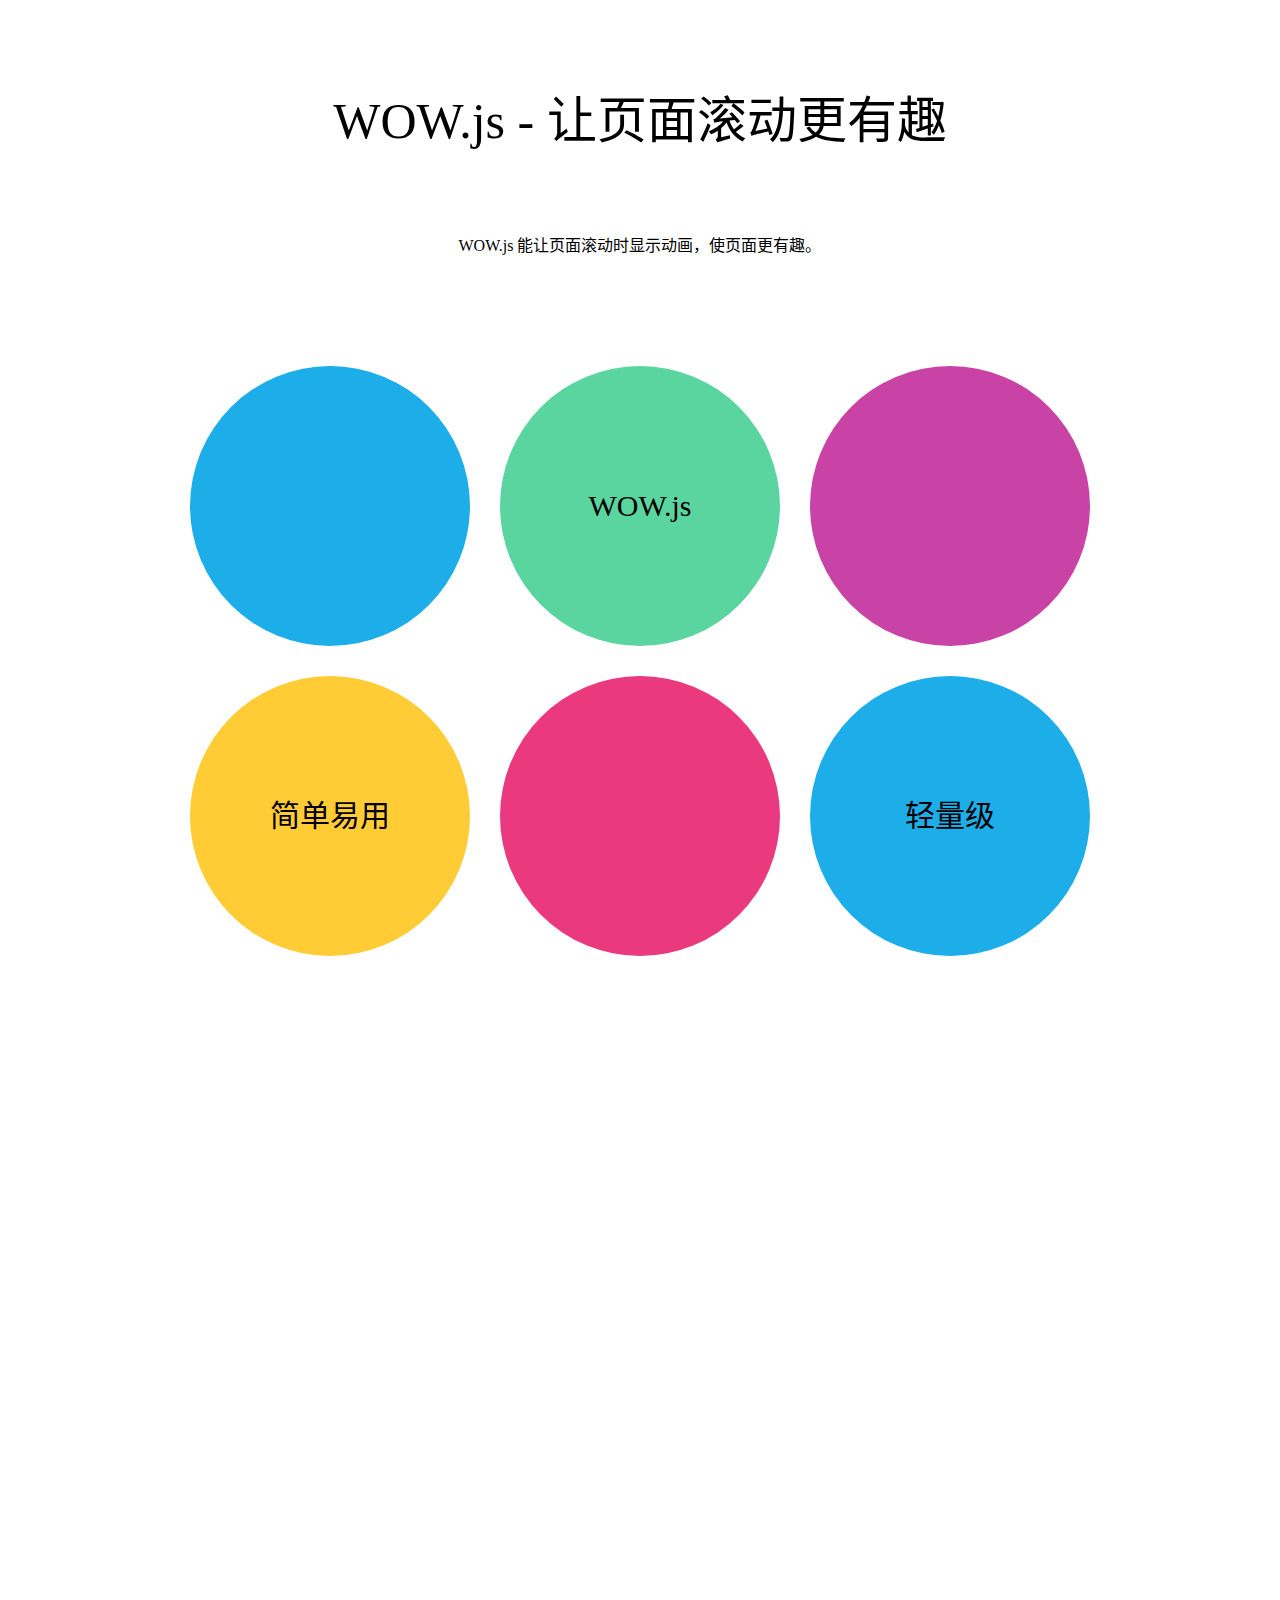
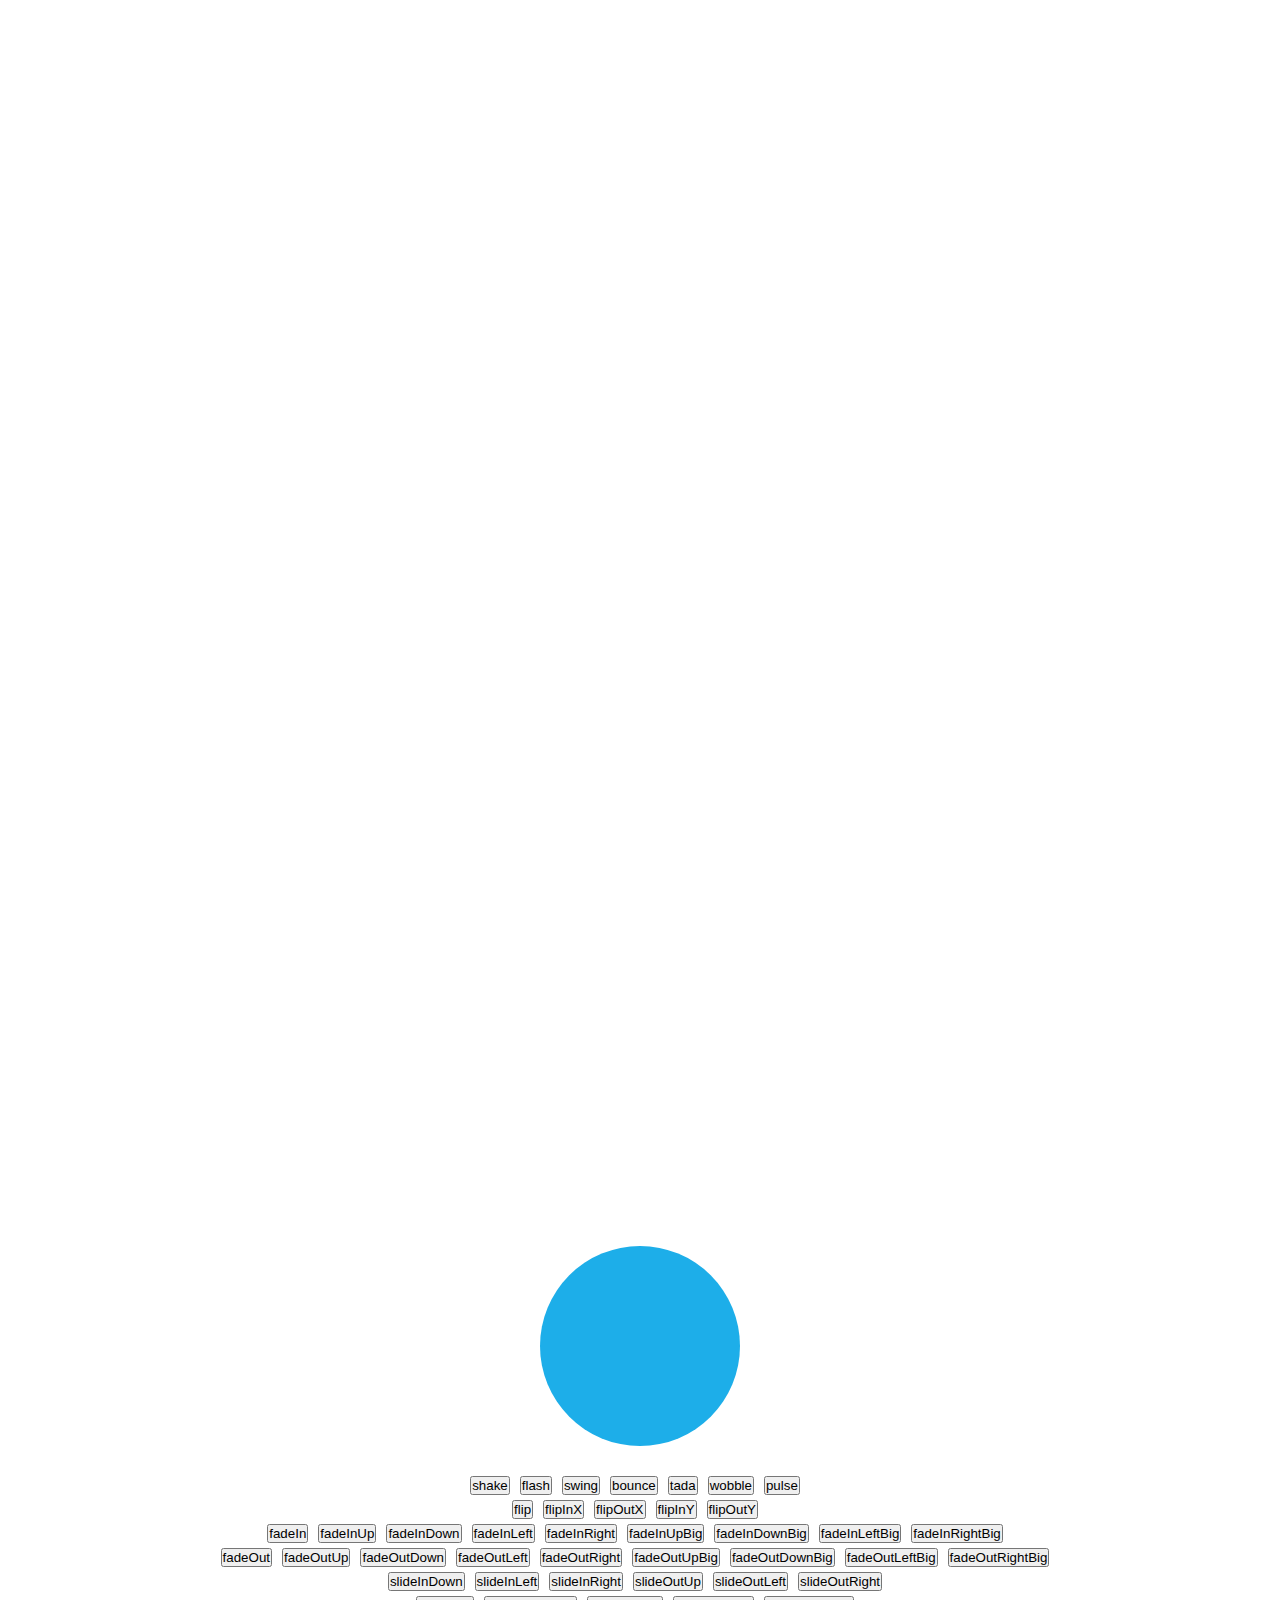
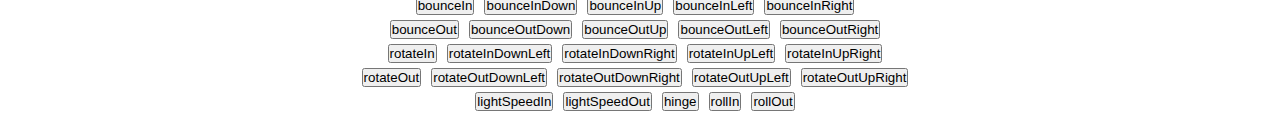
<file: Animation/wow.js/index.html>
<!DOCTYPE html>
<html lang="zh-CN">
<head>
<meta charset="utf-8">
<title>WOW.js演示_dowebok</title>
<script type="text/javascript" src="js/jquery-3.1.0.min.js"></script>
<link rel="stylesheet" href="css/animate.css">
<link rel="stylesheet" type="text/css" href="css/css.css">
</head>
<body>
<!-- data-wow-delay（动画延迟时间）
data-wow-duration（动画持续时间） 
data-wow-offset:距离开始动画(距离浏览器底部)  
data-wow-iteration （动画持续次数）-->
        <!-- flipOutY flipIntY  以什么为旋转轴  In动画进入 Out动画消失 -->
		<!-- fadeInUp  渐变的效果  In动画进入 Out动画消失 Up动画从下往上 加入Big之后没有淡入 渐变的效果 -->
		<!-- slideInDown  滑动的效果  In动画进入 Out动画消失  Down 设置方向  -->
		<!-- bounceInUp  跳.反弹.弹跳.上下晃动 Up设置动画方向;-->
        <!-- rotate  旋转 -->
        <!-- rotateInDownLeft  以做左下角为旋转轴 顺时针旋转-->
        <!-- rotateInUpLeft 以做左上角为旋转轴 逆时针旋转 -->
        <!-- lightSpeedIn 类不倒翁的效果-->
        <!-- hinge 像落叶效果 动画消失 -->
        <!-- rollIn 滚动的效果 -->
<h1>WOW.js - 让页面滚动更有趣</h1>
<p class="txt">WOW.js 能让页面滚动时显示动画，使页面更有趣。</p>
<div class="dowebok">
	<div class="row">
		<div class="wow rollIn bg-blue"></div>
		<div class="wow bounceInDown bg-green">WOW.js</div>
		<div class="wow lightSpeedIn bg-purple"></div>
	</div>

	<div class="row">
		<div class="wow rollIn bg-yellow" data-wow-delay="0.5s">简单易用</div>
		<div class="wow pulse bg-red" data-wow-iteration="1" data-wow-duration="0.15s"></div>
		<div class="wow bounceInRight bg-blue">轻量级</div>
	</div>

	<div class="row">
		<div class="wow bounceInLeft bg-green"></div>
		<div class="wow flipInX bg-purple">WOW.js</div>
		<div class="wow bounceInRight bg-yellow"></div>
	</div>
	<div class="row">
		<div class="wow rollIn bg-blue">无需 jQuery</div>
		<div class="wow shake bg-red" data-wow-iteration="2" data-wow-duration="0.15s"></div>
		<div class="wow rollIn bg-purple" data-wow-iteration="1" data-wow-duration="2s" data-wow-offset="10">测试</div>
	</div>

	<div class="row">
		<div class="wow rollIn bg-red"></div>
		<div class="wow bounceInU bg-yellow" data-wow-delay="0.5s">WOW.js</div>
		<div class="wow lightSpeedIn bg-green" data-wow-delay="0.5s" data-wow-duration="0.15s"></div>
	</div>

	<div class="row">
		<div class="wow bounceInLeft bg-purple">依赖 animate.css</div>
		<div class="wow pulse bg-blue" data-wow-iteration="5" data-wow-duration="0.25s"></div>
		<div class="wow lightSpeedIn bg-yellow">多种动画</div>
	</div>

	<div class="row">
		<div class="wow bounce bg-green" data-wow-iteration="5" data-wow-duration="0.15s"></div>
		<div class="wow bounceInUp bg-red">WOW.js</div>
		<div class="wow bounceInRight bg-purple"></div>
	</div>

	<div class="row">
		<div class="wow rollIn bg-red" data-wow-delay="0.5s">无需 jQuery！？</div>
		<div class="wow bounceInDown bg-green" data-wow-delay="1s"></div>
		<div class="wow bounceInRight bg-yellow" data-wow-delay="1.5s">谢谢</div>
	</div>
</div>
<div id="demo" class="animated"></div>
<p class="btns"><button>shake</button><button>flash</button><button>swing</button><button>bounce</button><button>tada</button><button>wobble</button><button>pulse</button></p>
<p class="btns"><button>flip</button><button>flipInX</button><button>flipOutX</button><button>flipInY</button><button>flipOutY</button></p>
<p class="btns"><button>fadeIn</button><button>fadeInUp</button><button>fadeInDown</button><button>fadeInLeft</button><button>fadeInRight</button><button>fadeInUpBig</button><button>fadeInDownBig</button><button>fadeInLeftBig</button><button>fadeInRightBig</button></p>
<p class="btns"><button>fadeOut</button><button>fadeOutUp</button><button>fadeOutDown</button><button>fadeOutLeft</button><button>fadeOutRight</button><button>fadeOutUpBig</button><button>fadeOutDownBig</button><button>fadeOutLeftBig</button><button>fadeOutRightBig</button></p>
<p class="btns"><button>slideInDown</button><button>slideInLeft</button><button>slideInRight</button><button>slideOutUp</button><button>slideOutLeft</button><button>slideOutRight</button></p>
<p class="btns"><button>bounceIn</button><button>bounceInDown</button><button>bounceInUp</button><button>bounceInLeft</button><button>bounceInRight</button></p>
<p class="btns"><button>bounceOut</button><button>bounceOutDown</button><button>bounceOutUp</button><button>bounceOutLeft</button><button>bounceOutRight</button></p>
<p class="btns"><button>rotateIn</button><button>rotateInDownLeft</button><button>rotateInDownRight</button><button>rotateInUpLeft</button><button>rotateInUpRight</button></p>
<p class="btns"><button>rotateOut</button><button>rotateOutDownLeft</button><button>rotateOutDownRight</button><button>rotateOutUpLeft</button><button>rotateOutUpRight</button></p>
<p class="btns"><button>lightSpeedIn</button><button>lightSpeedOut</button><button>hinge</button><button>rollIn</button><button>rollOut</button></p>
<p>
<script type="text/javascript">
// 给每一个按钮添加点击事件 并让它显示该效果
$('button').click(function(){
		var className = $(this).text();
		$('#demo').addClass(className);
		setTimeout(function(){
			$('#demo').removeClass(className);						
		},1000);
	})
</script>
<script src="js/wow.min.js"></script>
<script>
if (!(/msie [6|7|8|9]/i.test(navigator.userAgent))){
	new WOW().init();
};
// 正则表达式，navigator.userAgent浏览器信息是否含有MSIE字样，就是判断是否为IE浏览器。
</script>
</body>
</html>
</file>
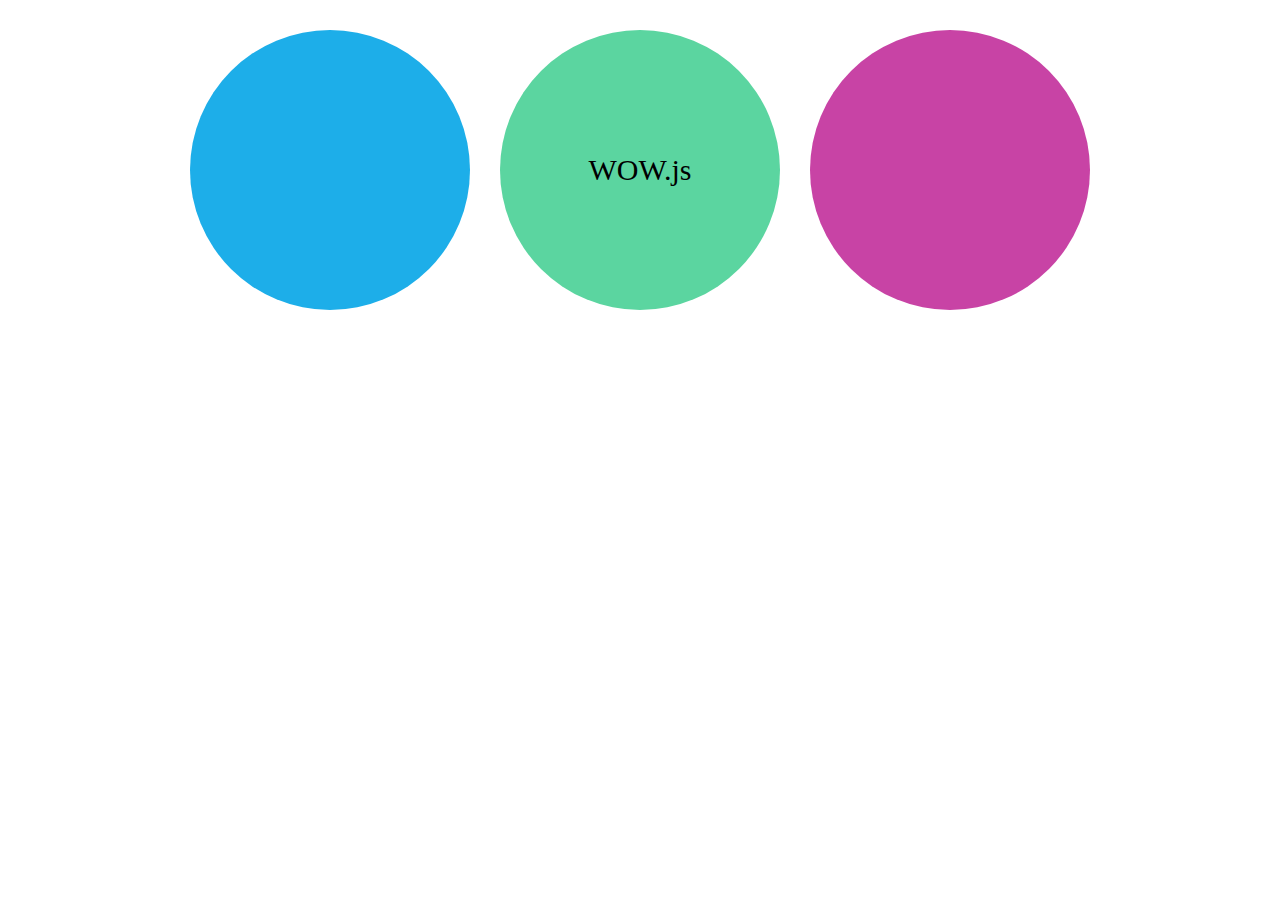
<file: Animation/wow.js/121.html>
<!DOCTYPE html>
<html lang="en">
<head>
	<meta charset="UTF-8">
	<title></title>
	<script type="text/javascript" src="js/jquery-3.1.0.min.js"></script>
	<link rel="stylesheet" type="text/css" href="css/animate.css">
	<link rel="stylesheet" type="text/css" href="css/animate.min.css">
	<link rel="stylesheet" type="text/css" href="css/css.css">
</head>
<body>
	<div class="dowebok">
	<div class="row">
		<div class="wow rollIn bg-blue"></div>
		<div class="wow bounceInDown bg-green">WOW.js</div>
		<div class="wow lightSpeedIn bg-purple"></div>
	</div>
</div>
<script src="js/wow.min.js"></script>
<script>
if (!(/msie [6|7|8|9]/i.test(navigator.userAgent))){
	new WOW().init();
};
// 正则表达式，navigator.userAgent浏览器信息是否含有MSIE字样，就是判断是否为IE浏览器。
</script>
</body>
</html>
</file>
<file: Animation/wow.js/css/css.css>
* { margin: 0; padding: 0;}
body { font-family: Consolas,arial,"宋体";}
h1 { width: 900px; margin: 40px auto; font: 32px "Microsoft Yahei"; text-align: center;}
.explain, .dowebok-explain { margin-top: 20px; font-size: 14px; text-align: center; color: #f50;}

.vad { margin: 50px 0 5px; padding-bottom: 60px; font-family: Consolas,arial,宋体; text-align:center;}
.vad a { display: inline-block; height: 36px; line-height: 36px; margin: 0 5px; padding: 0 50px; font-size: 14px; text-align:center; color:#eee; text-decoration: none; background-color: #222;}
.vad a:hover { color: #fff; background-color: #000;}
.thead { width: 728px; height: 90px; margin: 0 auto; border-bottom: 40px solid transparent;}

.code { position: relative; margin-top: 100px; padding-top: 41px;}
.code h3 { position: absolute; top: 0; z-index: 10; width: 100px; height: 40px; font: 16px/40px "Microsoft Yahei"; text-align: center; cursor: pointer;}
.code .cur { border: 1px solid #f0f0f0; border-bottom: 1px solid #f8f8f8; background-color: #f8f8f8;}
.code .h31 { left: 0;}
.code .h32 { left: 102px;}
.code .h33 { left: 204px;}
.code .h34 { left: 306px;}
.code { width: 900px; margin-left: auto; margin-right: auto;}
pre { padding: 15px 0; border: 1px solid #f0f0f0; background-color: #f8f8f8;}
.f-dn { display: none;}
body { overflow-x: hidden; font-family: "Microsoft Yahei";}
body h1 { width: 100%; margin: 80px 0; font-size: 50px; font-weight: 500; text-align: center;}
body .txt { margin: 80px 0; font-size: 16px; text-align: center;}
.dowebok { margin: 0 auto;}
.dowebok ul { list-style-type: none;}
.dowebok .row { font-size: 0; text-align: center;}
.dowebok .wow { display: inline-block; width: 280px;
 height: 280px; margin: 30px 15px 0;
  border-radius: 50%; font: 30px/280px "Microsoft Yahei";
   vertical-align: top; *display: inline; zoom:1;}
/*  *display: inline;
*号表示所有.你上面的代码的意思是页面内所有标签搜索显示方式都为inline 
zoom:1
它可以设置或检索对象的缩放比例;
vertical-align: top; 
vertical-align这个是设置元素的垂直排列的. 
用来定义行内元素的基线相对于该元素所在行的基线的垂直对齐. 
它的值比较多：baseline | sub | super | top | text-top | middle | bottom | text-bottom | inherit 
比如说top就是垂直对齐文本的顶部 。 
*/
.bg-green { background: #5bd5a0;}
.bg-blue { background: #1daee9;}
.bg-purple { background: #c843a5;}
.bg-red { background: #eb3980;}
.bg-yellow { background: #ffcc35;}
#demo{ width:200px; height:200px; background:#1daee9; border-radius: 50%; margin:30px auto;}
button{ margin-right:10px;}
.btns{margin-bottom:5px; text-align:center;}
</file>
